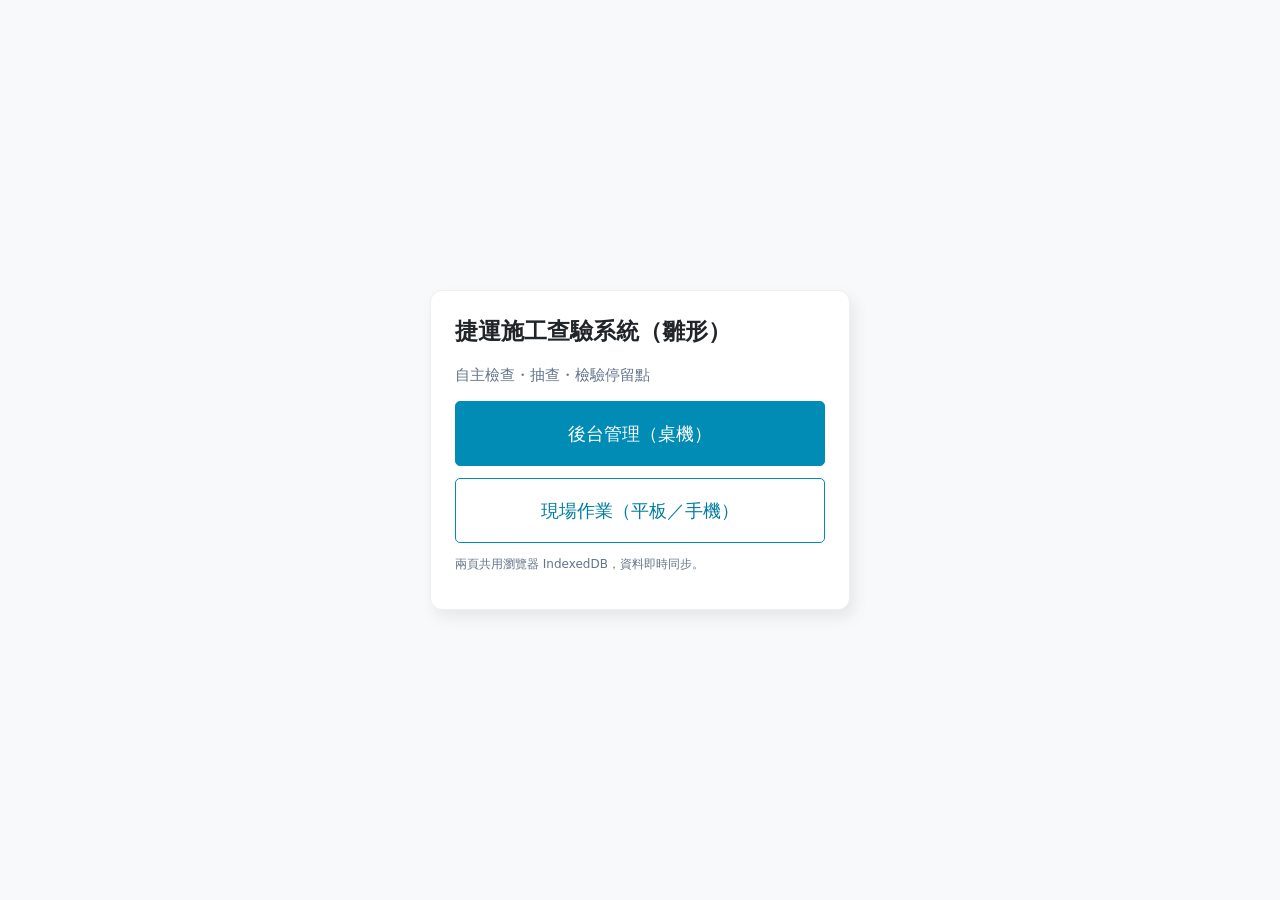
<file: index.html>
<!DOCTYPE html>
<html lang="zh-Hant"><head><meta charset="utf-8"><meta name="viewport" content="width=device-width, initial-scale=1"><title>捷運施工查驗系統</title>
<link rel="stylesheet" href="css/common.css">
<style>body{display:grid;place-items:center;min-height:100vh}.box{max-width:420px;width:100%;padding:24px}a.btn{display:block;margin:12px 0;padding:18px;font-size:18px;text-align:center}</style></head>
<body><div class="box card"><h2>捷運施工查驗系統（雛形）</h2><p class="muted">自主檢查・抽查・檢驗停留點</p>
<a class="btn primary" href="admin.html">後台管理（桌機）</a><a class="btn" href="field.html">現場作業（平板／手機）</a>
<p class="small muted">兩頁共用瀏覽器 IndexedDB，資料即時同步。</p></div></body></html>
</file>
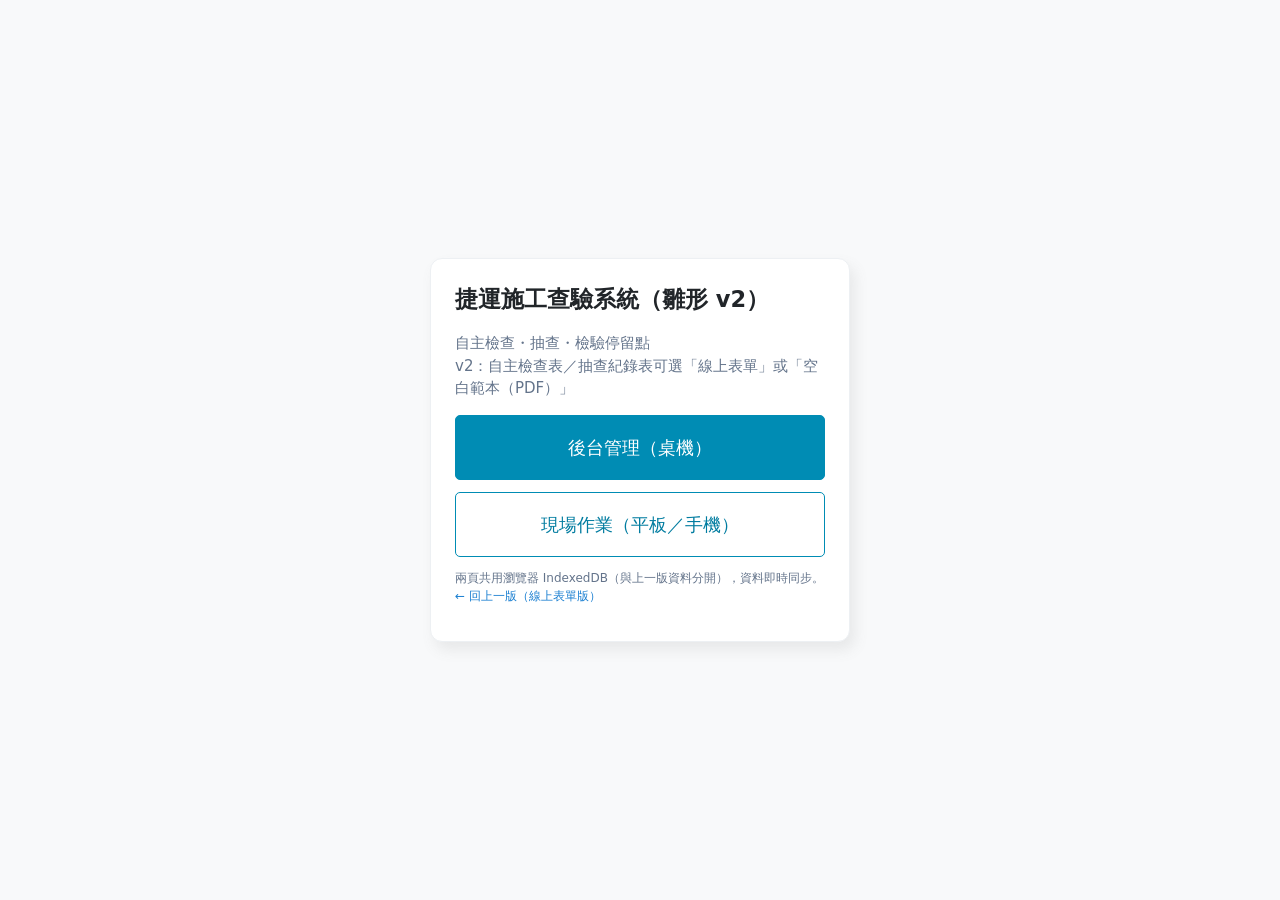
<file: v2/index.html>
<!DOCTYPE html>
<html lang="zh-Hant"><head><meta charset="utf-8"><meta name="viewport" content="width=device-width, initial-scale=1"><title>捷運施工查驗系統</title>
<link rel="stylesheet" href="css/common.css">
<style>body{display:grid;place-items:center;min-height:100vh}.box{max-width:420px;width:100%;padding:24px}a.btn{display:block;margin:12px 0;padding:18px;font-size:18px;text-align:center}</style></head>
<body><div class="box card"><h2>捷運施工查驗系統（雛形 v2）</h2><p class="muted">自主檢查・抽查・檢驗停留點<br>v2：自主檢查表／抽查紀錄表可選「線上表單」或「空白範本（PDF）」</p>
<a class="btn primary" href="admin.html">後台管理（桌機）</a><a class="btn" href="field.html">現場作業（平板／手機）</a>
<p class="small muted">兩頁共用瀏覽器 IndexedDB（與上一版資料分開），資料即時同步。<br><a href="../index.html">← 回上一版（線上表單版）</a></p></div></body></html>
</file>
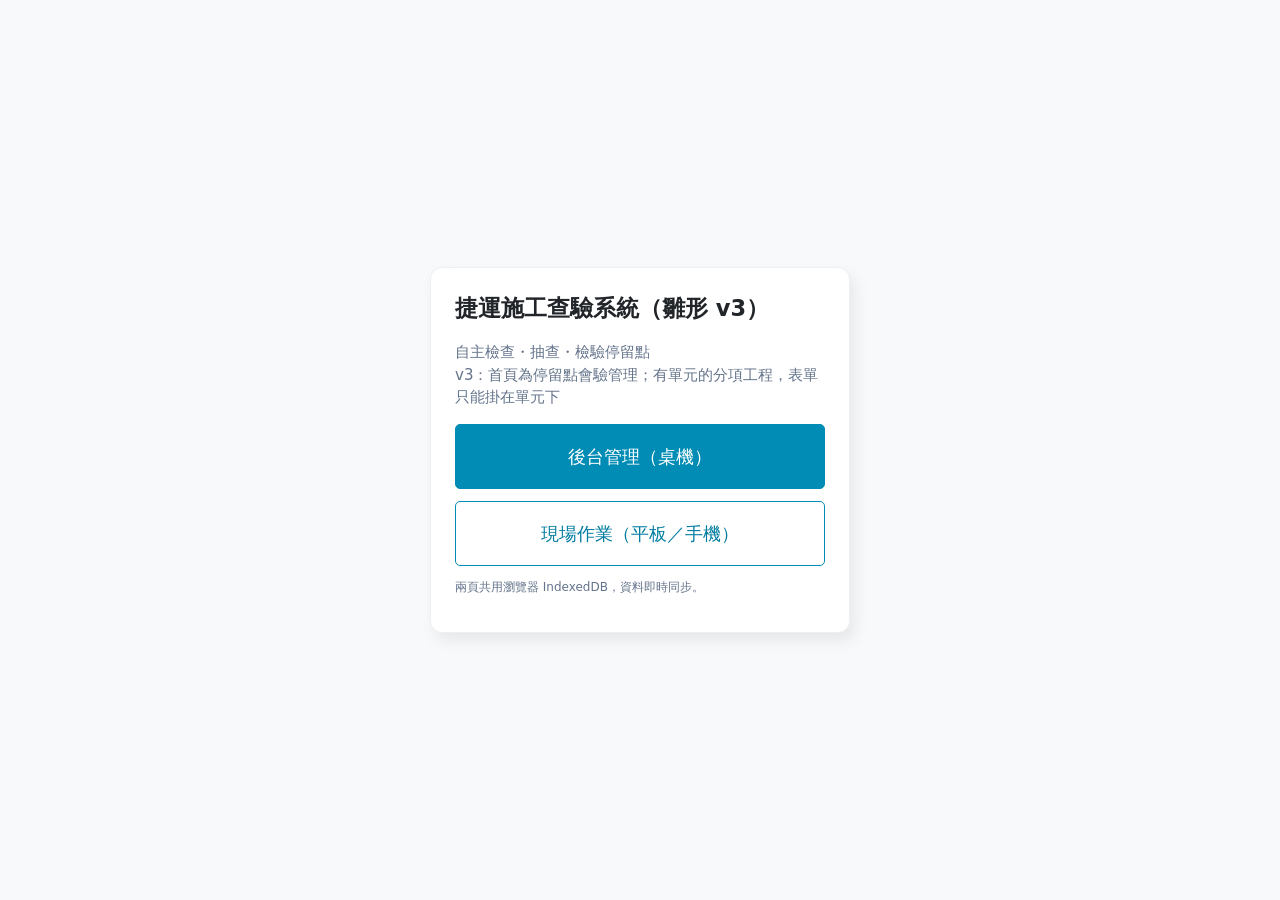
<file: v3/index.html>
<!DOCTYPE html>
<html lang="zh-Hant"><head><meta charset="utf-8"><meta name="viewport" content="width=device-width, initial-scale=1"><title>捷運施工查驗系統</title>
<link rel="stylesheet" href="css/common.css">
<style>body{display:grid;place-items:center;min-height:100vh}.box{max-width:420px;width:100%;padding:24px}a.btn{display:block;margin:12px 0;padding:18px;font-size:18px;text-align:center}</style></head>
<body><div class="box card"><h2>捷運施工查驗系統（雛形 v3）</h2><p class="muted">自主檢查・抽查・檢驗停留點<br>v3：首頁為停留點會驗管理；有單元的分項工程，表單只能掛在單元下</p>
<a class="btn primary" href="admin.html">後台管理（桌機）</a><a class="btn" href="field.html">現場作業（平板／手機）</a>
<p class="small muted">兩頁共用瀏覽器 IndexedDB，資料即時同步。</p></div></body></html>
</file>
<file: css/common.css>
:root {
  --hdr: #009bc8; --navy: #007ca0; --navy2: #006a8e; --primary: #008cb4; --primary-d: #007ca0; --primary-l: #e1f3f9;
  --th: #80cde4; --th-text: #004e64; --link: #1a7fd1; --cell-line: #dbdbdb;
  --ok: #166534; --ok-bg: #e6f4ea; --ng: #b91c1c; --ng-bg: #fdecec; --warn: #b45309; --warn-bg: #fff1e0;
  --gray: #64748b; --gray-bg: #eef1f5; --line: #dbe2e8; --bg: #f8f9fa; --card: #fff; --text: #1b2433; --star: #b45309;
  --radius: 12px; --shadow: 5px 8px 14px rgba(116, 116, 116, .12);
}
* { box-sizing: border-box; }
html, body { margin: 0; height: 100%; }
body { font-family: "Noto Sans TC", "PingFang TC", "Microsoft JhengHei", system-ui, sans-serif; background: var(--bg); color: #212529; font-size: 15px; line-height: 1.5; -webkit-text-size-adjust: 100%; }
button, input, select, textarea { font: inherit; color: inherit; }
[v-cloak] { display: none; }
h1, h2, h3, h4 { margin: 0; }
a { color: var(--link); text-decoration: none; cursor: pointer; } a:hover { text-decoration: underline; }
.muted { color: var(--gray); } .small { font-size: 12px; } .right { text-align: right; } .nowrap { white-space: nowrap; }
.pre { white-space: pre-line; }
.star { color: var(--star); font-weight: 700; }
.mt { margin-top: 12px; } .mb { margin-bottom: 12px; }
.row { display: flex; gap: 8px; align-items: center; } .row.wrap { flex-wrap: wrap; } .grow { flex: 1; } .gap16 { gap: 16px; }

/* 按鈕 */
.btn { display: inline-flex; align-items: center; justify-content: center; gap: 6px; border: 1px solid var(--primary); background: #fff; color: var(--primary-d); border-radius: 5px; padding: 7px 16px; cursor: pointer; font-weight: 500; white-space: nowrap; }
.btn:hover { background: var(--primary-l); }
.btn.primary { background: var(--primary); border-color: var(--primary); color: #fff; } .btn.primary:hover { background: var(--primary-d); border-color: var(--primary-d); }
.btn.green { background: #166534; border-color: #166534; color: #fff; }
.btn.amber { background: #c2680a; border-color: #c2680a; color: #fff; }
.btn.danger { color: var(--ng); border-color: #e0a1a1; background: #fff; } .btn.danger:hover { background: var(--ng-bg); }
.btn.sm { padding: 3px 10px; font-size: 12px; }
.btn[disabled], .btn.disabled { background: #9aa5b5; border-color: #9aa5b5; color: #fff; cursor: not-allowed; opacity: .85; }
input[type=text], input[type=number], input[type=date], input[type=datetime-local], input[type=search], input[type=email], select, textarea { width: 100%; border: 1px solid #a8abb2; border-radius: 4px; padding: 7px 10px; background: #fff; }
input:focus, select:focus, textarea:focus { outline: 2px solid #8fd3e8; border-color: var(--primary); }
textarea { resize: vertical; }
label.f { display: block; font-size: 12px; color: var(--gray); margin-bottom: 3px; }

/* 標籤 */
.chip { display: inline-block; padding: 1px 8px; border-radius: 999px; font-size: 12px; font-weight: 500; background: var(--gray-bg); color: #475569; white-space: nowrap; }
.chip.ok { background: var(--ok-bg); color: var(--ok); } .chip.ng { background: var(--ng-bg); color: var(--ng); }
.chip.warn { background: var(--warn-bg); color: var(--warn); } .chip.blue { background: var(--primary-l); color: var(--primary-d); }
.badge { background: #d12626; color: #fff; border-radius: 999px; font-size: 11px; min-width: 20px; height: 20px; padding: 0 6px; display: inline-flex; align-items: center; justify-content: center; font-weight: 700; }
.card { background: var(--card); border: 1px solid #edf0f3; border-radius: var(--radius); padding: 18px; box-shadow: var(--shadow); }
.alert { padding: 10px 12px; border-radius: 8px; font-size: 13px; }
.alert.warn { background: var(--warn-bg); color: #8a4a08; } .alert.ok { background: var(--ok-bg); color: var(--ok); }
.alert.info { background: #e1f3f9; color: #00566f; } .alert.ng { background: var(--ng-bg); color: var(--ng); } .alert.gray { background: var(--gray-bg); color: #475569; }

/* 通知歷程 */
.timeline { list-style: none; margin: 0; padding: 0; }
.timeline li { position: relative; padding: 0 0 12px 20px; font-size: 13px; }
.timeline li::before { content: ""; position: absolute; left: 0; top: 6px; width: 10px; height: 10px; border-radius: 50%; background: var(--primary); }
.timeline li.warn::before { background: #d97706; } .timeline li.danger::before { background: #d12626; } .timeline li.ok::before { background: #166534; }

/* 彈窗 */
/* 抽屜（Drawer）：所有彈窗改由右側滑入 */
.modal-bg { position: fixed; inset: 0; background: rgba(15, 23, 42, .45); display: flex; justify-content: flex-end; align-items: stretch; z-index: 100; padding: 0; animation: dr-fade .18s ease; }
.modal { background: #fff; box-shadow: -10px 0 40px rgba(0, 60, 80, .25); width: min(560px, 100%); max-width: none; height: 100%; max-height: none; overflow-y: auto; padding: 0 22px; display: flex; flex-direction: column; animation: dr-in .24s cubic-bezier(.2, .8, .2, 1); }
.modal.wide { width: min(980px, 100%); }
.modal h3 { position: sticky; top: 0; z-index: 2; margin: 0 -22px 16px; padding: 16px 22px; font-size: 18px; color: #fff; background: var(--hdr); display: flex; justify-content: space-between; align-items: center; gap: 12px; }
.modal h3::after { content: "✕"; font-size: 18px; line-height: 1; padding: 6px 4px 6px 14px; cursor: pointer; opacity: .9; flex: none; }
.modal .foot { display: flex; gap: 8px; justify-content: flex-end; position: sticky; bottom: 0; margin: auto -22px 0; padding: 12px 22px; background: #fff; border-top: 1px solid var(--line); z-index: 2; }
@keyframes dr-in { from { transform: translateX(100%); } to { transform: none; } }
@keyframes dr-fade { from { opacity: 0; } to { opacity: 1; } }
.toast { position: fixed; left: 50%; bottom: 80px; transform: translateX(-50%); background: #1f2937; color: #fff; padding: 10px 18px; border-radius: 999px; z-index: 300; max-width: 90vw; box-shadow: 0 6px 20px rgba(0, 0, 0, .25); }
.toast.ng { background: #b91c1c; }
.table { width: 100%; border-collapse: collapse; border: 1px solid var(--cell-line); }
.table th { text-align: left; font-weight: 600; color: var(--th-text); font-size: 14px; padding: 9px 10px; border: 1px solid var(--cell-line); background: var(--th); white-space: nowrap; }
.table td { padding: 9px 10px; border: 1px solid var(--cell-line); vertical-align: top; color: #303133; }
.table tbody tr:nth-child(even) td { background: #f6f7f8; }
.table tr.click { cursor: pointer; } .table tr.click:hover td { background: #e9f6fb; } .table tr.sel td { background: var(--primary-l) !important; }
.table tr.err td { background: #fdf0f0 !important; }
.photo { background: #d3d9e3; color: #334155; font-size: 11px; display: flex; align-items: flex-end; border-radius: 6px; overflow: hidden; position: relative; }
.photo img { width: 100%; height: 100%; object-fit: cover; display: block; }
.photo span { position: absolute; left: 6px; bottom: 3px; }
</file>
<file: v2/css/common.css>
:root {
  --hdr: #009bc8; --navy: #007ca0; --navy2: #006a8e; --primary: #008cb4; --primary-d: #007ca0; --primary-l: #e1f3f9;
  --th: #80cde4; --th-text: #004e64; --link: #1a7fd1; --cell-line: #dbdbdb;
  --ok: #166534; --ok-bg: #e6f4ea; --ng: #b91c1c; --ng-bg: #fdecec; --warn: #b45309; --warn-bg: #fff1e0;
  --gray: #64748b; --gray-bg: #eef1f5; --line: #dbe2e8; --bg: #f8f9fa; --card: #fff; --text: #1b2433; --star: #b45309;
  --radius: 12px; --shadow: 5px 8px 14px rgba(116, 116, 116, .12);
}
* { box-sizing: border-box; }
html, body { margin: 0; height: 100%; }
body { font-family: "Noto Sans TC", "PingFang TC", "Microsoft JhengHei", system-ui, sans-serif; background: var(--bg); color: #212529; font-size: 15px; line-height: 1.5; -webkit-text-size-adjust: 100%; }
button, input, select, textarea { font: inherit; color: inherit; }
[v-cloak] { display: none; }
h1, h2, h3, h4 { margin: 0; }
a { color: var(--link); text-decoration: none; cursor: pointer; } a:hover { text-decoration: underline; }
.muted { color: var(--gray); } .small { font-size: 12px; } .right { text-align: right; } .nowrap { white-space: nowrap; }
.pre { white-space: pre-line; }
.star { color: var(--star); font-weight: 700; }
.mt { margin-top: 12px; } .mb { margin-bottom: 12px; }
.row { display: flex; gap: 8px; align-items: center; } .row.wrap { flex-wrap: wrap; } .grow { flex: 1; } .gap16 { gap: 16px; }

/* 按鈕 */
.btn { display: inline-flex; align-items: center; justify-content: center; gap: 6px; border: 1px solid var(--primary); background: #fff; color: var(--primary-d); border-radius: 5px; padding: 7px 16px; cursor: pointer; font-weight: 500; white-space: nowrap; }
.btn:hover { background: var(--primary-l); }
.btn.primary { background: var(--primary); border-color: var(--primary); color: #fff; } .btn.primary:hover { background: var(--primary-d); border-color: var(--primary-d); }
.btn.green { background: #166534; border-color: #166534; color: #fff; }
.btn.amber { background: #c2680a; border-color: #c2680a; color: #fff; }
.btn.danger { color: var(--ng); border-color: #e0a1a1; background: #fff; } .btn.danger:hover { background: var(--ng-bg); }
.btn.sm { padding: 3px 10px; font-size: 12px; }
.btn[disabled], .btn.disabled { background: #9aa5b5; border-color: #9aa5b5; color: #fff; cursor: not-allowed; opacity: .85; }
input[type=text], input[type=number], input[type=date], input[type=datetime-local], input[type=search], input[type=email], select, textarea { width: 100%; border: 1px solid #a8abb2; border-radius: 4px; padding: 7px 10px; background: #fff; }
input:focus, select:focus, textarea:focus { outline: 2px solid #8fd3e8; border-color: var(--primary); }
textarea { resize: vertical; }
label.f { display: block; font-size: 12px; color: var(--gray); margin-bottom: 3px; }

/* 標籤 */
.chip { display: inline-block; padding: 1px 8px; border-radius: 999px; font-size: 12px; font-weight: 500; background: var(--gray-bg); color: #475569; white-space: nowrap; }
.chip.ok { background: var(--ok-bg); color: var(--ok); } .chip.ng { background: var(--ng-bg); color: var(--ng); }
.chip.warn { background: var(--warn-bg); color: var(--warn); } .chip.blue { background: var(--primary-l); color: var(--primary-d); }
.badge { background: #d12626; color: #fff; border-radius: 999px; font-size: 11px; min-width: 20px; height: 20px; padding: 0 6px; display: inline-flex; align-items: center; justify-content: center; font-weight: 700; }
.card { background: var(--card); border: 1px solid #edf0f3; border-radius: var(--radius); padding: 18px; box-shadow: var(--shadow); }
.alert { padding: 10px 12px; border-radius: 8px; font-size: 13px; }
.alert.warn { background: var(--warn-bg); color: #8a4a08; } .alert.ok { background: var(--ok-bg); color: var(--ok); }
.alert.info { background: #e1f3f9; color: #00566f; } .alert.ng { background: var(--ng-bg); color: var(--ng); } .alert.gray { background: var(--gray-bg); color: #475569; }

/* 通知歷程 */
.timeline { list-style: none; margin: 0; padding: 0; }
.timeline li { position: relative; padding: 0 0 12px 20px; font-size: 13px; }
.timeline li::before { content: ""; position: absolute; left: 0; top: 6px; width: 10px; height: 10px; border-radius: 50%; background: var(--primary); }
.timeline li.warn::before { background: #d97706; } .timeline li.danger::before { background: #d12626; } .timeline li.ok::before { background: #166534; }

/* 彈窗 */
/* 抽屜（Drawer）：所有彈窗改由右側滑入 */
.modal-bg { position: fixed; inset: 0; background: rgba(15, 23, 42, .45); display: flex; justify-content: flex-end; align-items: stretch; z-index: 100; padding: 0; animation: dr-fade .18s ease; }
.modal { background: #fff; box-shadow: -10px 0 40px rgba(0, 60, 80, .25); width: min(560px, 100%); max-width: none; height: 100%; max-height: none; overflow-y: auto; padding: 0 22px; display: flex; flex-direction: column; animation: dr-in .24s cubic-bezier(.2, .8, .2, 1); }
.modal.wide { width: min(980px, 100%); }
.modal h3 { position: sticky; top: 0; z-index: 2; margin: 0 -22px 16px; padding: 16px 22px; font-size: 18px; color: #fff; background: var(--hdr); display: flex; justify-content: space-between; align-items: center; gap: 12px; }
.modal h3::after { content: "✕"; font-size: 18px; line-height: 1; padding: 6px 4px 6px 14px; cursor: pointer; opacity: .9; flex: none; }
.modal .foot { display: flex; gap: 8px; justify-content: flex-end; position: sticky; bottom: 0; margin: auto -22px 0; padding: 12px 22px; background: #fff; border-top: 1px solid var(--line); z-index: 2; }
@keyframes dr-in { from { transform: translateX(100%); } to { transform: none; } }
@keyframes dr-fade { from { opacity: 0; } to { opacity: 1; } }
.toast { position: fixed; left: 50%; bottom: 80px; transform: translateX(-50%); background: #1f2937; color: #fff; padding: 10px 18px; border-radius: 999px; z-index: 300; max-width: 90vw; box-shadow: 0 6px 20px rgba(0, 0, 0, .25); }
.toast.ng { background: #b91c1c; }
.table { width: 100%; border-collapse: collapse; border: 1px solid var(--cell-line); }
.table th { text-align: left; font-weight: 600; color: var(--th-text); font-size: 14px; padding: 9px 10px; border: 1px solid var(--cell-line); background: var(--th); white-space: nowrap; }
.table td { padding: 9px 10px; border: 1px solid var(--cell-line); vertical-align: top; color: #303133; }
.table tbody tr:nth-child(even) td { background: #f6f7f8; }
.table tr.click { cursor: pointer; } .table tr.click:hover td { background: #e9f6fb; } .table tr.sel td { background: var(--primary-l) !important; }
.table tr.err td { background: #fdf0f0 !important; }
.photo { background: #d3d9e3; color: #334155; font-size: 11px; display: flex; align-items: flex-end; border-radius: 6px; overflow: hidden; position: relative; }
.photo img { width: 100%; height: 100%; object-fit: cover; display: block; }
.photo span { position: absolute; left: 6px; bottom: 3px; }
</file>
<file: v3/css/common.css>
:root {
  --hdr: #009bc8; --navy: #007ca0; --navy2: #006a8e; --primary: #008cb4; --primary-d: #007ca0; --primary-l: #e1f3f9;
  --th: #80cde4; --th-text: #004e64; --link: #1a7fd1; --cell-line: #dbdbdb;
  --ok: #166534; --ok-bg: #e6f4ea; --ng: #b91c1c; --ng-bg: #fdecec; --warn: #b45309; --warn-bg: #fff1e0;
  --gray: #64748b; --gray-bg: #eef1f5; --line: #dbe2e8; --bg: #f8f9fa; --card: #fff; --text: #1b2433; --star: #b45309;
  --radius: 12px; --shadow: 5px 8px 14px rgba(116, 116, 116, .12);
}
* { box-sizing: border-box; }
html, body { margin: 0; height: 100%; }
body { font-family: "Noto Sans TC", "PingFang TC", "Microsoft JhengHei", system-ui, sans-serif; background: var(--bg); color: #212529; font-size: 15px; line-height: 1.5; -webkit-text-size-adjust: 100%; }
button, input, select, textarea { font: inherit; color: inherit; }
[v-cloak] { display: none; }
h1, h2, h3, h4 { margin: 0; }
a { color: var(--link); text-decoration: none; cursor: pointer; } a:hover { text-decoration: underline; }
.muted { color: var(--gray); } .small { font-size: 12px; } .right { text-align: right; } .nowrap { white-space: nowrap; }
.pre { white-space: pre-line; }
.star { color: var(--star); font-weight: 700; }
.mt { margin-top: 12px; } .mb { margin-bottom: 12px; }
.row { display: flex; gap: 8px; align-items: center; } .row.wrap { flex-wrap: wrap; } .grow { flex: 1; } .gap16 { gap: 16px; }

/* 按鈕 */
.btn { display: inline-flex; align-items: center; justify-content: center; gap: 6px; border: 1px solid var(--primary); background: #fff; color: var(--primary-d); border-radius: 5px; padding: 7px 16px; cursor: pointer; font-weight: 500; white-space: nowrap; }
.btn:hover { background: var(--primary-l); }
.btn.primary { background: var(--primary); border-color: var(--primary); color: #fff; } .btn.primary:hover { background: var(--primary-d); border-color: var(--primary-d); }
.btn.green { background: #166534; border-color: #166534; color: #fff; }
.btn.amber { background: #c2680a; border-color: #c2680a; color: #fff; }
.btn.danger { color: var(--ng); border-color: #e0a1a1; background: #fff; } .btn.danger:hover { background: var(--ng-bg); }
.btn.sm { padding: 3px 10px; font-size: 12px; }
.btn[disabled], .btn.disabled { background: #9aa5b5; border-color: #9aa5b5; color: #fff; cursor: not-allowed; opacity: .85; }
input[type=text], input[type=number], input[type=date], input[type=datetime-local], input[type=search], input[type=email], select, textarea { width: 100%; border: 1px solid #a8abb2; border-radius: 4px; padding: 7px 10px; background: #fff; }
input:focus, select:focus, textarea:focus { outline: 2px solid #8fd3e8; border-color: var(--primary); }
textarea { resize: vertical; }
label.f { display: block; font-size: 12px; color: var(--gray); margin-bottom: 3px; }

/* 標籤 */
.chip { display: inline-block; padding: 1px 8px; border-radius: 999px; font-size: 12px; font-weight: 500; background: var(--gray-bg); color: #475569; white-space: nowrap; }
.chip.ok { background: var(--ok-bg); color: var(--ok); } .chip.ng { background: var(--ng-bg); color: var(--ng); }
.chip.warn { background: var(--warn-bg); color: var(--warn); } .chip.blue { background: var(--primary-l); color: var(--primary-d); }
.badge { background: #d12626; color: #fff; border-radius: 999px; font-size: 11px; min-width: 20px; height: 20px; padding: 0 6px; display: inline-flex; align-items: center; justify-content: center; font-weight: 700; }
.card { background: var(--card); border: 1px solid #edf0f3; border-radius: var(--radius); padding: 18px; box-shadow: var(--shadow); }
.alert { padding: 10px 12px; border-radius: 8px; font-size: 13px; }
.alert.warn { background: var(--warn-bg); color: #8a4a08; } .alert.ok { background: var(--ok-bg); color: var(--ok); }
.alert.info { background: #e1f3f9; color: #00566f; } .alert.ng { background: var(--ng-bg); color: var(--ng); } .alert.gray { background: var(--gray-bg); color: #475569; }

/* 通知歷程 */
.timeline { list-style: none; margin: 0; padding: 0; }
.timeline li { position: relative; padding: 0 0 12px 20px; font-size: 13px; }
.timeline li::before { content: ""; position: absolute; left: 0; top: 6px; width: 10px; height: 10px; border-radius: 50%; background: var(--primary); }
.timeline li.warn::before { background: #d97706; } .timeline li.danger::before { background: #d12626; } .timeline li.ok::before { background: #166534; }

/* 彈窗 */
/* 抽屜（Drawer）：所有彈窗改由右側滑入 */
.modal-bg { position: fixed; inset: 0; background: rgba(15, 23, 42, .45); display: flex; justify-content: flex-end; align-items: stretch; z-index: 100; padding: 0; animation: dr-fade .18s ease; }
.modal { background: #fff; box-shadow: -10px 0 40px rgba(0, 60, 80, .25); width: min(560px, 100%); max-width: none; height: 100%; max-height: none; overflow-y: auto; padding: 0 22px; display: flex; flex-direction: column; animation: dr-in .24s cubic-bezier(.2, .8, .2, 1); }
.modal.wide { width: min(980px, 100%); }
.modal h3 { position: sticky; top: 0; z-index: 2; margin: 0 -22px 16px; padding: 16px 22px; font-size: 18px; color: #fff; background: var(--hdr); display: flex; justify-content: space-between; align-items: center; gap: 12px; }
.modal h3::after { content: "✕"; font-size: 18px; line-height: 1; padding: 6px 4px 6px 14px; cursor: pointer; opacity: .9; flex: none; }
.modal .foot { display: flex; gap: 8px; justify-content: flex-end; position: sticky; bottom: 0; margin: auto -22px 0; padding: 12px 22px; background: #fff; border-top: 1px solid var(--line); z-index: 2; }
@keyframes dr-in { from { transform: translateX(100%); } to { transform: none; } }
@keyframes dr-fade { from { opacity: 0; } to { opacity: 1; } }
.toast { position: fixed; left: 50%; bottom: 80px; transform: translateX(-50%); background: #1f2937; color: #fff; padding: 10px 18px; border-radius: 999px; z-index: 300; max-width: 90vw; box-shadow: 0 6px 20px rgba(0, 0, 0, .25); }
.toast.ng { background: #b91c1c; }
.table { width: 100%; border-collapse: collapse; border: 1px solid var(--cell-line); }
.table th { text-align: left; font-weight: 600; color: var(--th-text); font-size: 14px; padding: 9px 10px; border: 1px solid var(--cell-line); background: var(--th); white-space: nowrap; }
.table td { padding: 9px 10px; border: 1px solid var(--cell-line); vertical-align: top; color: #303133; }
.table tbody tr:nth-child(even) td { background: #f6f7f8; }
.table tr.click { cursor: pointer; } .table tr.click:hover td { background: #e9f6fb; } .table tr.sel td { background: var(--primary-l) !important; }
.table tr.err td { background: #fdf0f0 !important; }
.photo { background: #d3d9e3; color: #334155; font-size: 11px; display: flex; align-items: flex-end; border-radius: 6px; overflow: hidden; position: relative; }
.photo img { width: 100%; height: 100%; object-fit: cover; display: block; }
.photo span { position: absolute; left: 6px; bottom: 3px; }
.modal > * { flex-shrink: 0; }   /* 內容超過視窗高度時捲動，不要把欄位壓扁 */
</file>
